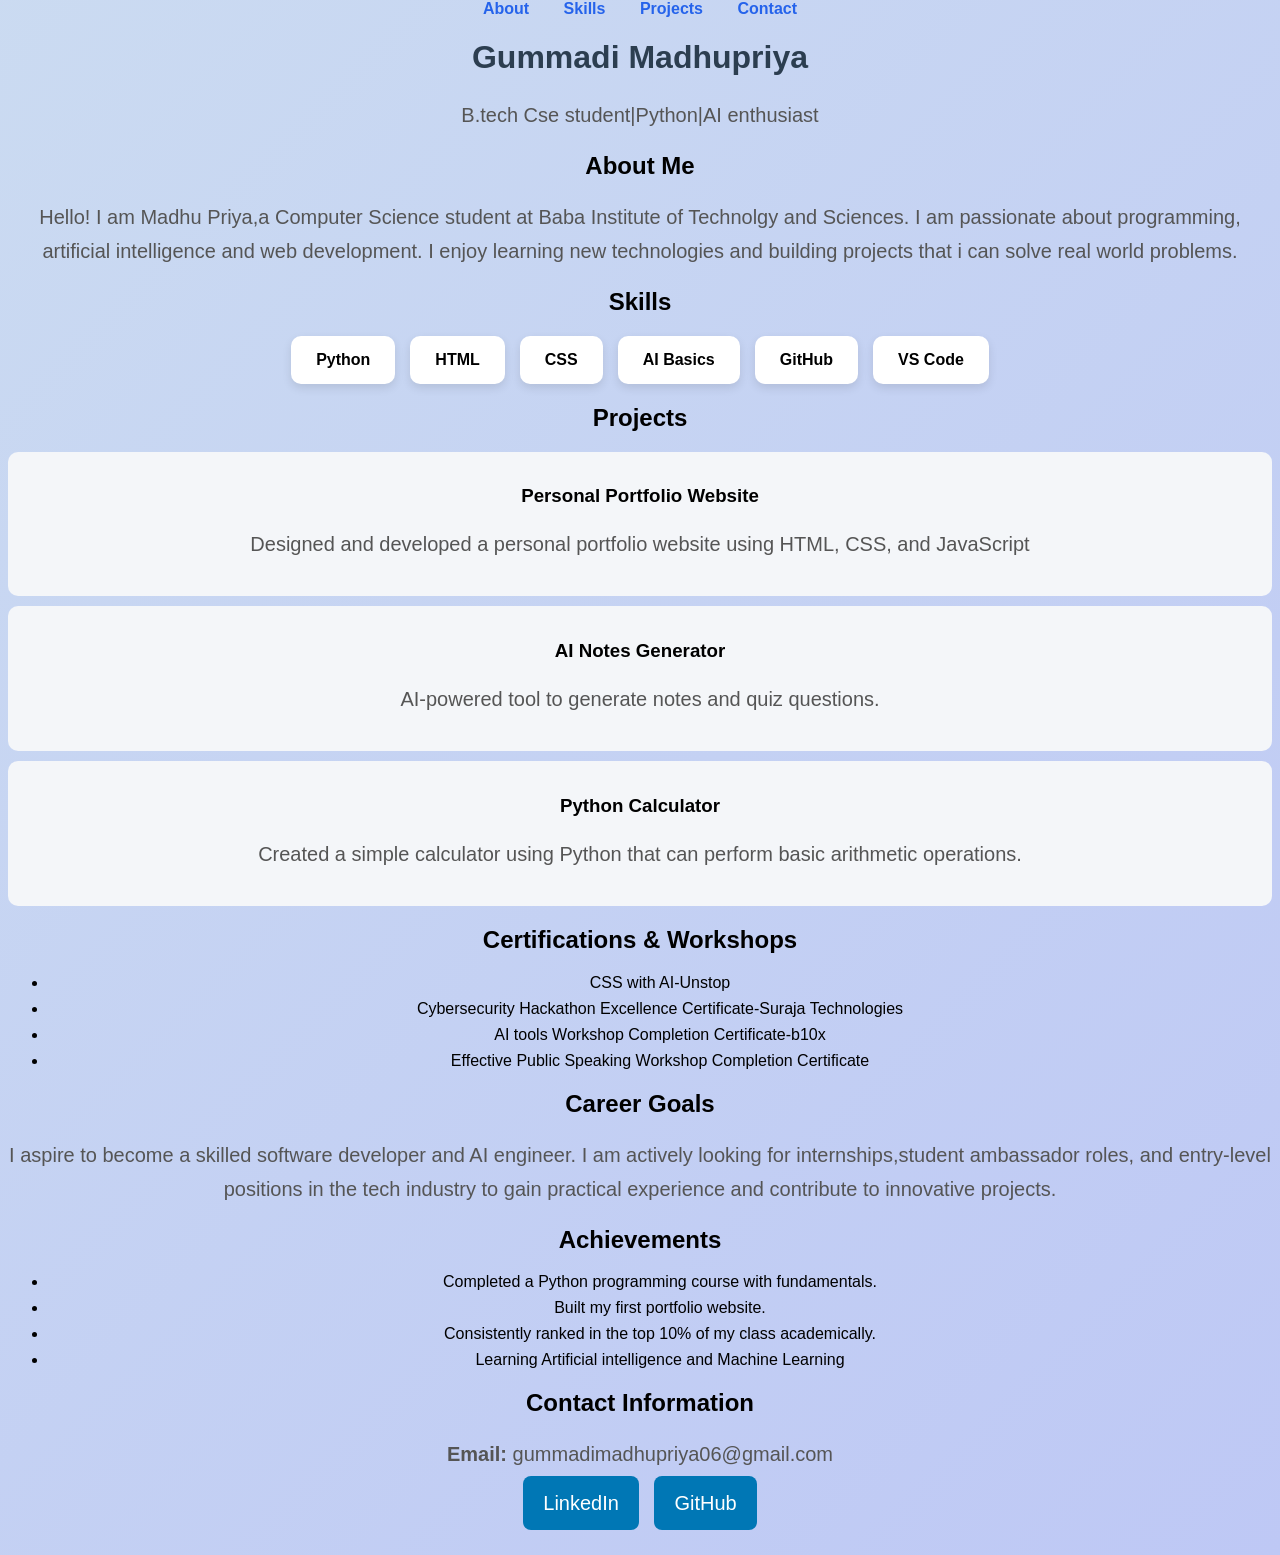
<file: index.html>
<!DOCTYPE html>
<html>
    <head>
        <title>Madhu priya's portfolio</title>
        <link rel="stylesheet"href="style.css">
</head>
    <body>
        <nav>
    <a href="#about">About</a>
    <a href="#skills">Skills</a>
    <a href="#projects">Projects</a>
    <a href="#contact">Contact</a>
</nav>
        <h1>Gummadi Madhupriya</h1>
        <p>B.tech Cse student|Python|AI enthusiast</p>
        <h2 id="about">About Me</h2>
        <p>Hello! I am Madhu Priya,a Computer Science student at Baba Institute of Technolgy and Sciences.
            I am passionate about programming, artificial intelligence and web development.
        I enjoy learning new technologies and building projects that i can solve real world problems.</p>
    <h2 id="skills">Skills</h2>
<div class="skills-container">
<div class="skill-box">Python</div>
<div class="skill-box">HTML</div>
<div class="skill-box">CSS</div>
<div class="skill-box">AI Basics</div>
<div class="skill-box">GitHub</div>
<div class="skill-box">VS Code</div>
</div>
    <h2 id="projects">Projects</h2>
    <div class="project-card">
        <h3>Personal Portfolio Website</h3>
        <p>Designed and developed a personal portfolio website using HTML, CSS, and JavaScript</p>
     </div>
     <div class="project-card">
        <h3>AI Notes Generator</h3>
        <p>AI-powered tool to generate notes and quiz questions.</p>
        </div>
        <div class="project-card">
            <h3>Python Calculator</h3>
            <p>Created a simple calculator using Python that can perform basic arithmetic operations.</p>
        </div>
        <h2>Certifications & Workshops</h2>
    <ul>
        <li>CSS with AI-Unstop</li>
        <li>Cybersecurity Hackathon Excellence Certificate-Suraja Technologies</li>
                <li>AI tools Workshop Completion Certificate-b10x</li>
                <li>Effective Public Speaking Workshop Completion Certificate</li>
            </ul>
            <h2>Career Goals</h2>
            <p>I aspire to become a skilled software developer and AI engineer.
                I am actively looking for internships,student ambassador roles, and entry-level positions in the tech industry to gain practical experience and contribute to innovative projects.
             </p>
             <h2>Achievements</h2>
                <ul>
                    <li>Completed a Python programming course with fundamentals.</li>
                    <li>Built my first portfolio website.</li>
                    <li>Consistently ranked in the top 10% of my class academically.</li>
                    <li>Learning Artificial intelligence and Machine Learning</li>
                </ul>
                <h2>Contact Information</h2>
                <p>
                    <strong>Email:</strong> gummadimadhupriya06@gmail.com<br>
        <a href="https://www.linkedin.com/in/madhu-priya-4ba9a2335?"
        class="btn">LinkedIn</a>
            <a href="https://github.com/madhuu20-28"
            class="btn">GitHub</a> </p>
            </body>
        </html>
</file>
<file: style.css>
body{
    font-family: Arial, sans-serif;
    background-color:#f4f6f9;
text-align:center;
margin-top:0px;
}
h1{color: #2c3e50;}
p{color:#555;
font-size:20px;}
p{line-height:1.7;}
li{margin-bottom:8px;}
.card{
border-radius 15px;
background-color:#fff;
padding: 30px;
margin: 20px auto;
max-width: 800px;
box-shadow:0 4px 15px rgba(0,0,0,0.1);
}
.btn{
    display:inline-block;
    padding:10px 20px;
    margin:5px;
    background-color:#0077b5;
    color:#fff;
    text-decoration:none;
    border-radius:8px;
}
.project-card{
    background-color:#f4f6f9;
    padding:15px;
    margin:10px 0;
    border-radius:10px;
}
.card{
    box-shadow:0 4px 15px rgba(0,0,0,0.1);
}
body{
    background:linear-gradient(135deg, hsl(215, 58%, 87%), #bec8f5);
}
p{
    line-height:1.7;
}
li{
    margin-bottom:8px;
}
.skills-container{
    display:flex;
    justify-content:center;
    flex-wrap:wrap;
    gap:15px;
    margin-top:20px;
}

.skill-box{
    background:white;
    padding:15px 25px;
    border-radius:10px;
    box-shadow:0 4px 10px rgba(0,0,0,0.1);
    font-weight:bold;
    transition:0.3s;
}

.skill-box:hover{
    transform:translateY(-5px);
}
nav{
    text-align:center;
    margin-bottom:20px;
}

nav a{
    text-decoration:none;
    color:#2563eb;
    margin:0 15px;
    font-weight:bold;
}

nav a:hover{
    color:#1d4ed8;
}
</file>
